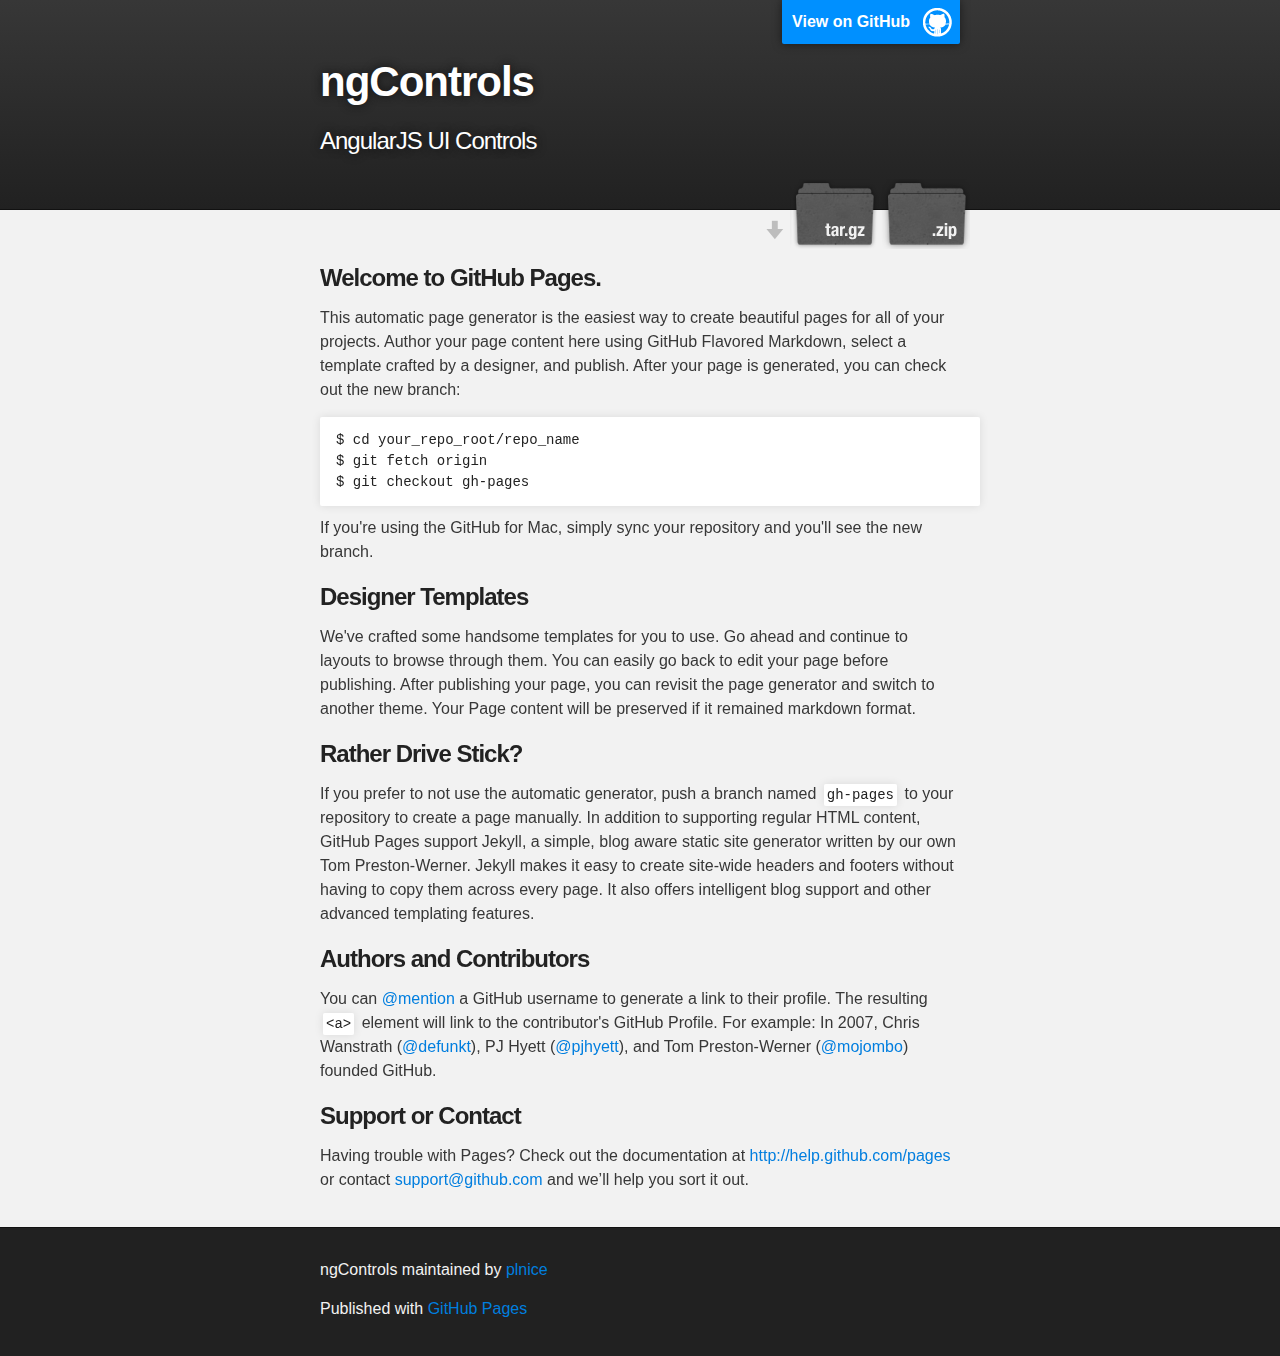
<file: index.html>
<!DOCTYPE html>
<html>

  <head>
    <meta charset='utf-8' />
    <meta http-equiv="X-UA-Compatible" content="chrome=1" />
    <meta name="description" content="ngControls : AngularJS UI Controls" />

    <link rel="stylesheet" type="text/css" media="screen" href="stylesheets/stylesheet.css">

    <title>ngControls</title>
  </head>

  <body>

    <!-- HEADER -->
    <div id="header_wrap" class="outer">
        <header class="inner">
          <a id="forkme_banner" href="https://github.com/plnice/ngcontrols">View on GitHub</a>

          <h1 id="project_title">ngControls</h1>
          <h2 id="project_tagline">AngularJS UI Controls</h2>

            <section id="downloads">
              <a class="zip_download_link" href="https://github.com/plnice/ngcontrols/zipball/master">Download this project as a .zip file</a>
              <a class="tar_download_link" href="https://github.com/plnice/ngcontrols/tarball/master">Download this project as a tar.gz file</a>
            </section>
        </header>
    </div>

    <!-- MAIN CONTENT -->
    <div id="main_content_wrap" class="outer">
      <section id="main_content" class="inner">
        <h3>Welcome to GitHub Pages.</h3>

<p>This automatic page generator is the easiest way to create beautiful pages for all of your projects. Author your page content here using GitHub Flavored Markdown, select a template crafted by a designer, and publish. After your page is generated, you can check out the new branch:</p>

<pre><code>$ cd your_repo_root/repo_name
$ git fetch origin
$ git checkout gh-pages
</code></pre>

<p>If you're using the GitHub for Mac, simply sync your repository and you'll see the new branch.</p>

<h3>Designer Templates</h3>

<p>We've crafted some handsome templates for you to use. Go ahead and continue to layouts to browse through them. You can easily go back to edit your page before publishing. After publishing your page, you can revisit the page generator and switch to another theme. Your Page content will be preserved if it remained markdown format.</p>

<h3>Rather Drive Stick?</h3>

<p>If you prefer to not use the automatic generator, push a branch named <code>gh-pages</code> to your repository to create a page manually. In addition to supporting regular HTML content, GitHub Pages support Jekyll, a simple, blog aware static site generator written by our own Tom Preston-Werner. Jekyll makes it easy to create site-wide headers and footers without having to copy them across every page. It also offers intelligent blog support and other advanced templating features.</p>

<h3>Authors and Contributors</h3>

<p>You can <a href="https://github.com/blog/821" class="user-mention">@mention</a> a GitHub username to generate a link to their profile. The resulting <code>&lt;a&gt;</code> element will link to the contributor's GitHub Profile. For example: In 2007, Chris Wanstrath (<a href="https://github.com/defunkt" class="user-mention">@defunkt</a>), PJ Hyett (<a href="https://github.com/pjhyett" class="user-mention">@pjhyett</a>), and Tom Preston-Werner (<a href="https://github.com/mojombo" class="user-mention">@mojombo</a>) founded GitHub.</p>

<h3>Support or Contact</h3>

<p>Having trouble with Pages? Check out the documentation at <a href="http://help.github.com/pages">http://help.github.com/pages</a> or contact <a href="mailto:support@github.com">support@github.com</a> and we’ll help you sort it out.</p>
      </section>
    </div>

    <!-- FOOTER  -->
    <div id="footer_wrap" class="outer">
      <footer class="inner">
        <p class="copyright">ngControls maintained by <a href="https://github.com/plnice">plnice</a></p>
        <p>Published with <a href="http://pages.github.com">GitHub Pages</a></p>
      </footer>
    </div>

    

  </body>
</html>
</file>
<file: stylesheets/stylesheet.css>
/*******************************************************************************
Slate Theme for GitHub Pages
by Jason Costello, @jsncostello
*******************************************************************************/

@import url(pygment_trac.css);

/*******************************************************************************
MeyerWeb Reset
*******************************************************************************/

html, body, div, span, applet, object, iframe,
h1, h2, h3, h4, h5, h6, p, blockquote, pre,
a, abbr, acronym, address, big, cite, code,
del, dfn, em, img, ins, kbd, q, s, samp,
small, strike, strong, sub, sup, tt, var,
b, u, i, center,
dl, dt, dd, ol, ul, li,
fieldset, form, label, legend,
table, caption, tbody, tfoot, thead, tr, th, td,
article, aside, canvas, details, embed,
figure, figcaption, footer, header, hgroup,
menu, nav, output, ruby, section, summary,
time, mark, audio, video {
  margin: 0;
  padding: 0;
  border: 0;
  font: inherit;
  vertical-align: baseline;
}

/* HTML5 display-role reset for older browsers */
article, aside, details, figcaption, figure,
footer, header, hgroup, menu, nav, section {
  display: block;
}

ol, ul {
  list-style: none;
}

blockquote, q {
}

table {
  border-collapse: collapse;
  border-spacing: 0;
}

a:focus {
  outline: none;
}

/*******************************************************************************
Theme Styles
*******************************************************************************/

body {
  box-sizing: border-box;
  color:#373737;
  background: #212121;
  font-size: 16px;
  font-family: 'Myriad Pro', Calibri, Helvetica, Arial, sans-serif;
  line-height: 1.5;
  -webkit-font-smoothing: antialiased;
}

h1, h2, h3, h4, h5, h6 {
  margin: 10px 0;
  font-weight: 700;
  color:#222222;
  font-family: 'Lucida Grande', 'Calibri', Helvetica, Arial, sans-serif;
  letter-spacing: -1px;
}

h1 {
  font-size: 36px;
  font-weight: 700;
}

h2 {
  padding-bottom: 10px;
  font-size: 32px;
  background: url('../images/bg_hr.png') repeat-x bottom;
}

h3 {
  font-size: 24px;
}

h4 {
  font-size: 21px;
}

h5 {
  font-size: 18px;
}

h6 {
  font-size: 16px;
}

p {
  margin: 10px 0 15px 0;
}

footer p {
  color: #f2f2f2;
}

a {
  text-decoration: none;
  color: #007edf;
  text-shadow: none;

  transition: color 0.5s ease;
  transition: text-shadow 0.5s ease;
  -webkit-transition: color 0.5s ease;
  -webkit-transition: text-shadow 0.5s ease;
  -moz-transition: color 0.5s ease;
  -moz-transition: text-shadow 0.5s ease;
  -o-transition: color 0.5s ease;
  -o-transition: text-shadow 0.5s ease;
  -ms-transition: color 0.5s ease;
  -ms-transition: text-shadow 0.5s ease;
}

#main_content a:hover {
  color: #0069ba;
  text-shadow: #0090ff 0px 0px 2px;
}

footer a:hover {
  color: #43adff;
  text-shadow: #0090ff 0px 0px 2px;
}

em {
  font-style: italic;
}

strong {
  font-weight: bold;
}

img {
  position: relative;
  margin: 0 auto;
  max-width: 739px;
  padding: 5px;
  margin: 10px 0 10px 0;
  border: 1px solid #ebebeb;

  box-shadow: 0 0 5px #ebebeb;
  -webkit-box-shadow: 0 0 5px #ebebeb;
  -moz-box-shadow: 0 0 5px #ebebeb;
  -o-box-shadow: 0 0 5px #ebebeb;
  -ms-box-shadow: 0 0 5px #ebebeb;
}

pre, code {
  width: 100%;
  color: #222;
  background-color: #fff;

  font-family: Monaco, "Bitstream Vera Sans Mono", "Lucida Console", Terminal, monospace;
  font-size: 14px;

  border-radius: 2px;
  -moz-border-radius: 2px;
  -webkit-border-radius: 2px;



}

pre {
  width: 100%;
  padding: 10px;
  box-shadow: 0 0 10px rgba(0,0,0,.1);
  overflow: auto;
}

code {
  padding: 3px;
  margin: 0 3px;
  box-shadow: 0 0 10px rgba(0,0,0,.1);
}

pre code {
  display: block;
  box-shadow: none;
}

blockquote {
  color: #666;
  margin-bottom: 20px;
  padding: 0 0 0 20px;
  border-left: 3px solid #bbb;
}

ul, ol, dl {
  margin-bottom: 15px
}

ul li {
  list-style: inside;
  padding-left: 20px;
}

ol li {
  list-style: decimal inside;
  padding-left: 20px;
}

dl dt {
  font-weight: bold;
}

dl dd {
  padding-left: 20px;
  font-style: italic;
}

dl p {
  padding-left: 20px;
  font-style: italic;
}

hr {
  height: 1px;
  margin-bottom: 5px;
  border: none;
  background: url('../images/bg_hr.png') repeat-x center;
}

table {
  border: 1px solid #373737;
  margin-bottom: 20px;
  text-align: left;
 }

th {
  font-family: 'Lucida Grande', 'Helvetica Neue', Helvetica, Arial, sans-serif;
  padding: 10px;
  background: #373737;
  color: #fff;
 }

td {
  padding: 10px;
  border: 1px solid #373737;
 }

form {
  background: #f2f2f2;
  padding: 20px;
}

img {
  width: 100%;
  max-width: 100%;
}

/*******************************************************************************
Full-Width Styles
*******************************************************************************/

.outer {
  width: 100%;
}

.inner {
  position: relative;
  max-width: 640px;
  padding: 20px 10px;
  margin: 0 auto;
}

#forkme_banner {
  display: block;
  position: absolute;
  top:0;
  right: 10px;
  z-index: 10;
  padding: 10px 50px 10px 10px;
  color: #fff;
  background: url('../images/blacktocat.png') #0090ff no-repeat 95% 50%;
  font-weight: 700;
  box-shadow: 0 0 10px rgba(0,0,0,.5);
  border-bottom-left-radius: 2px;
  border-bottom-right-radius: 2px;
}

#header_wrap {
  background: #212121;
  background: -moz-linear-gradient(top, #373737, #212121);
  background: -webkit-linear-gradient(top, #373737, #212121);
  background: -ms-linear-gradient(top, #373737, #212121);
  background: -o-linear-gradient(top, #373737, #212121);
  background: linear-gradient(top, #373737, #212121);
}

#header_wrap .inner {
  padding: 50px 10px 30px 10px;
}

#project_title {
  margin: 0;
  color: #fff;
  font-size: 42px;
  font-weight: 700;
  text-shadow: #111 0px 0px 10px;
}

#project_tagline {
  color: #fff;
  font-size: 24px;
  font-weight: 300;
  background: none;
  text-shadow: #111 0px 0px 10px;
}

#downloads {
  position: absolute;
  width: 210px;
  z-index: 10;
  bottom: -40px;
  right: 0;
  height: 70px;
  background: url('../images/icon_download.png') no-repeat 0% 90%;
}

.zip_download_link {
  display: block;
  float: right;
  width: 90px;
  height:70px;
  text-indent: -5000px;
  overflow: hidden;
  background: url(../images/sprite_download.png) no-repeat bottom left;
}

.tar_download_link {
  display: block;
  float: right;
  width: 90px;
  height:70px;
  text-indent: -5000px;
  overflow: hidden;
  background: url(../images/sprite_download.png) no-repeat bottom right;
  margin-left: 10px;
}

.zip_download_link:hover {
  background: url(../images/sprite_download.png) no-repeat top left;
}

.tar_download_link:hover {
  background: url(../images/sprite_download.png) no-repeat top right;
}

#main_content_wrap {
  background: #f2f2f2;
  border-top: 1px solid #111;
  border-bottom: 1px solid #111;
}

#main_content {
  padding-top: 40px;
}

#footer_wrap {
  background: #212121;
}



/*******************************************************************************
Small Device Styles
*******************************************************************************/

@media screen and (max-width: 480px) {
  body {
    font-size:14px;
  }

  #downloads {
    display: none;
  }

  .inner {
    min-width: 320px;
    max-width: 480px;
  }

  #project_title {
  font-size: 32px;
  }

  h1 {
    font-size: 28px;
  }

  h2 {
    font-size: 24px;
  }

  h3 {
    font-size: 21px;
  }

  h4 {
    font-size: 18px;
  }

  h5 {
    font-size: 14px;
  }

  h6 {
    font-size: 12px;
  }

  code, pre {
    min-width: 320px;
    max-width: 480px;
    font-size: 11px;
  }

}
</file>
